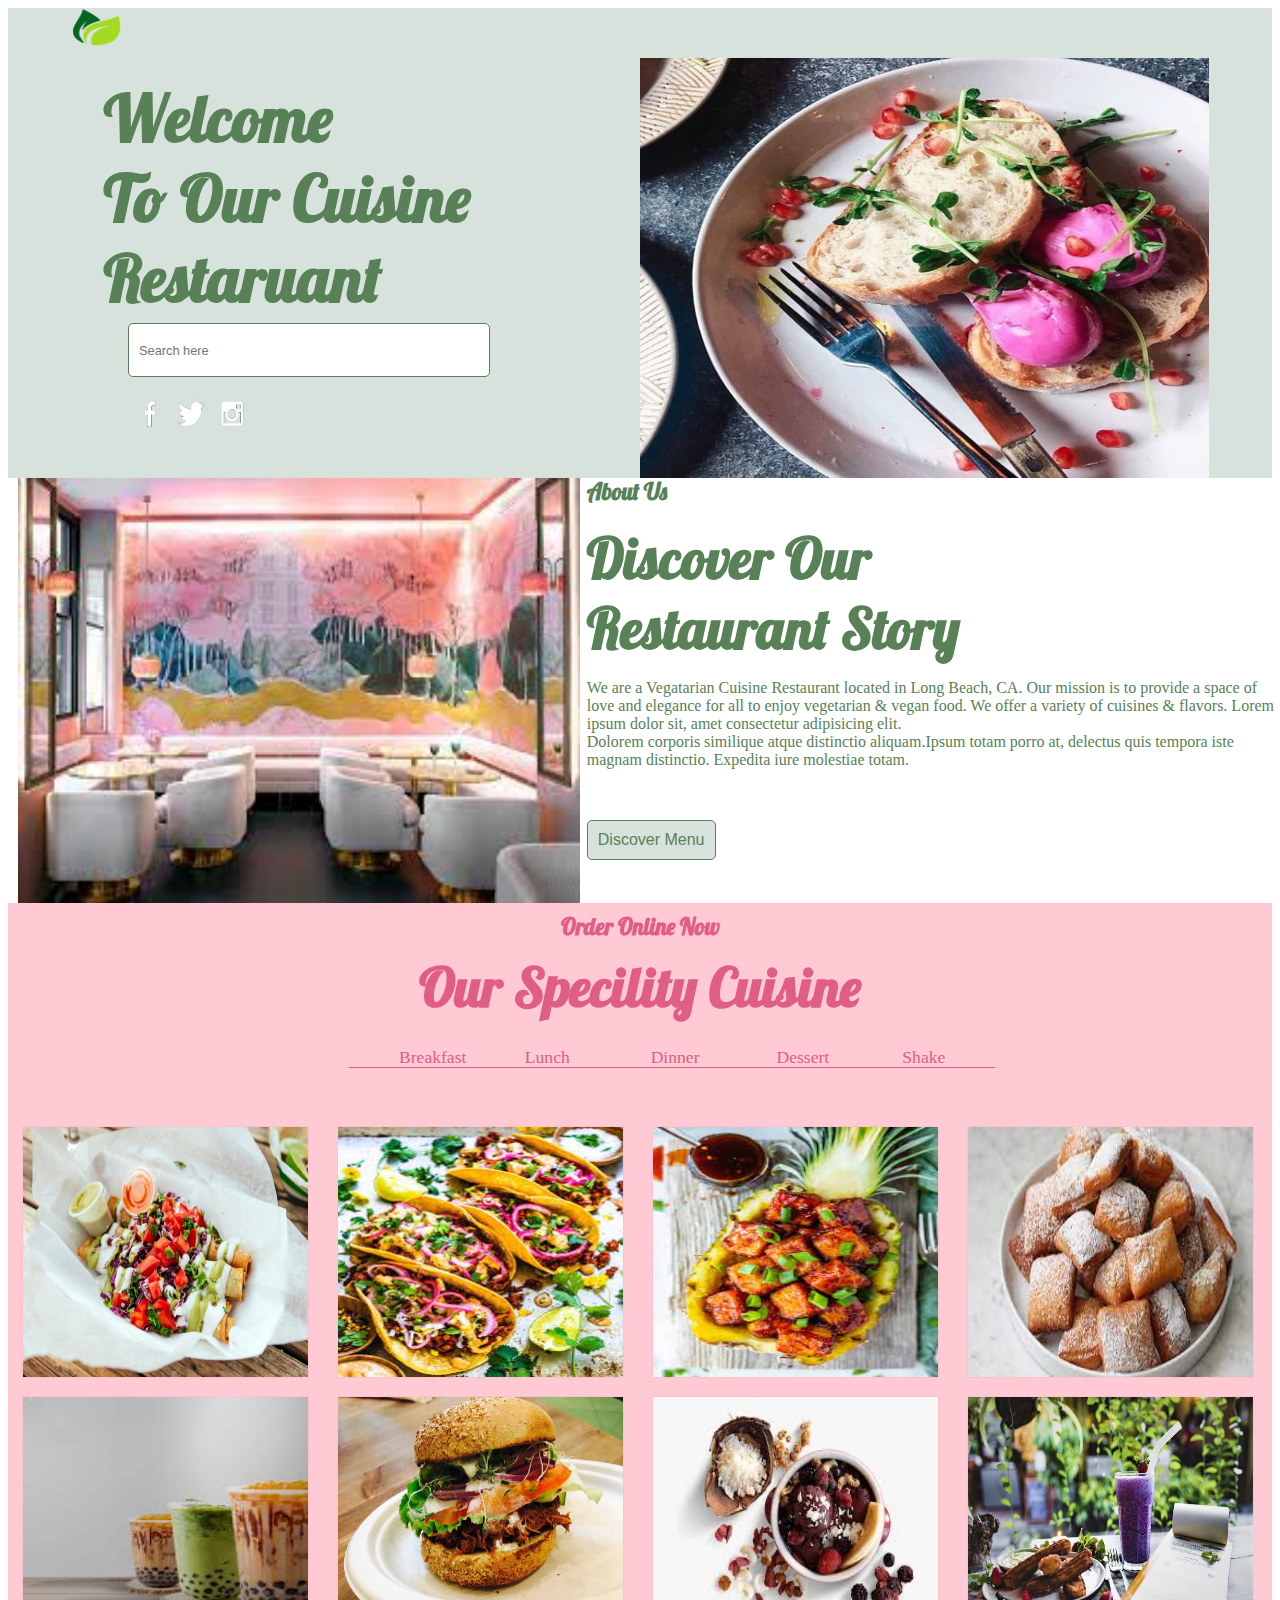
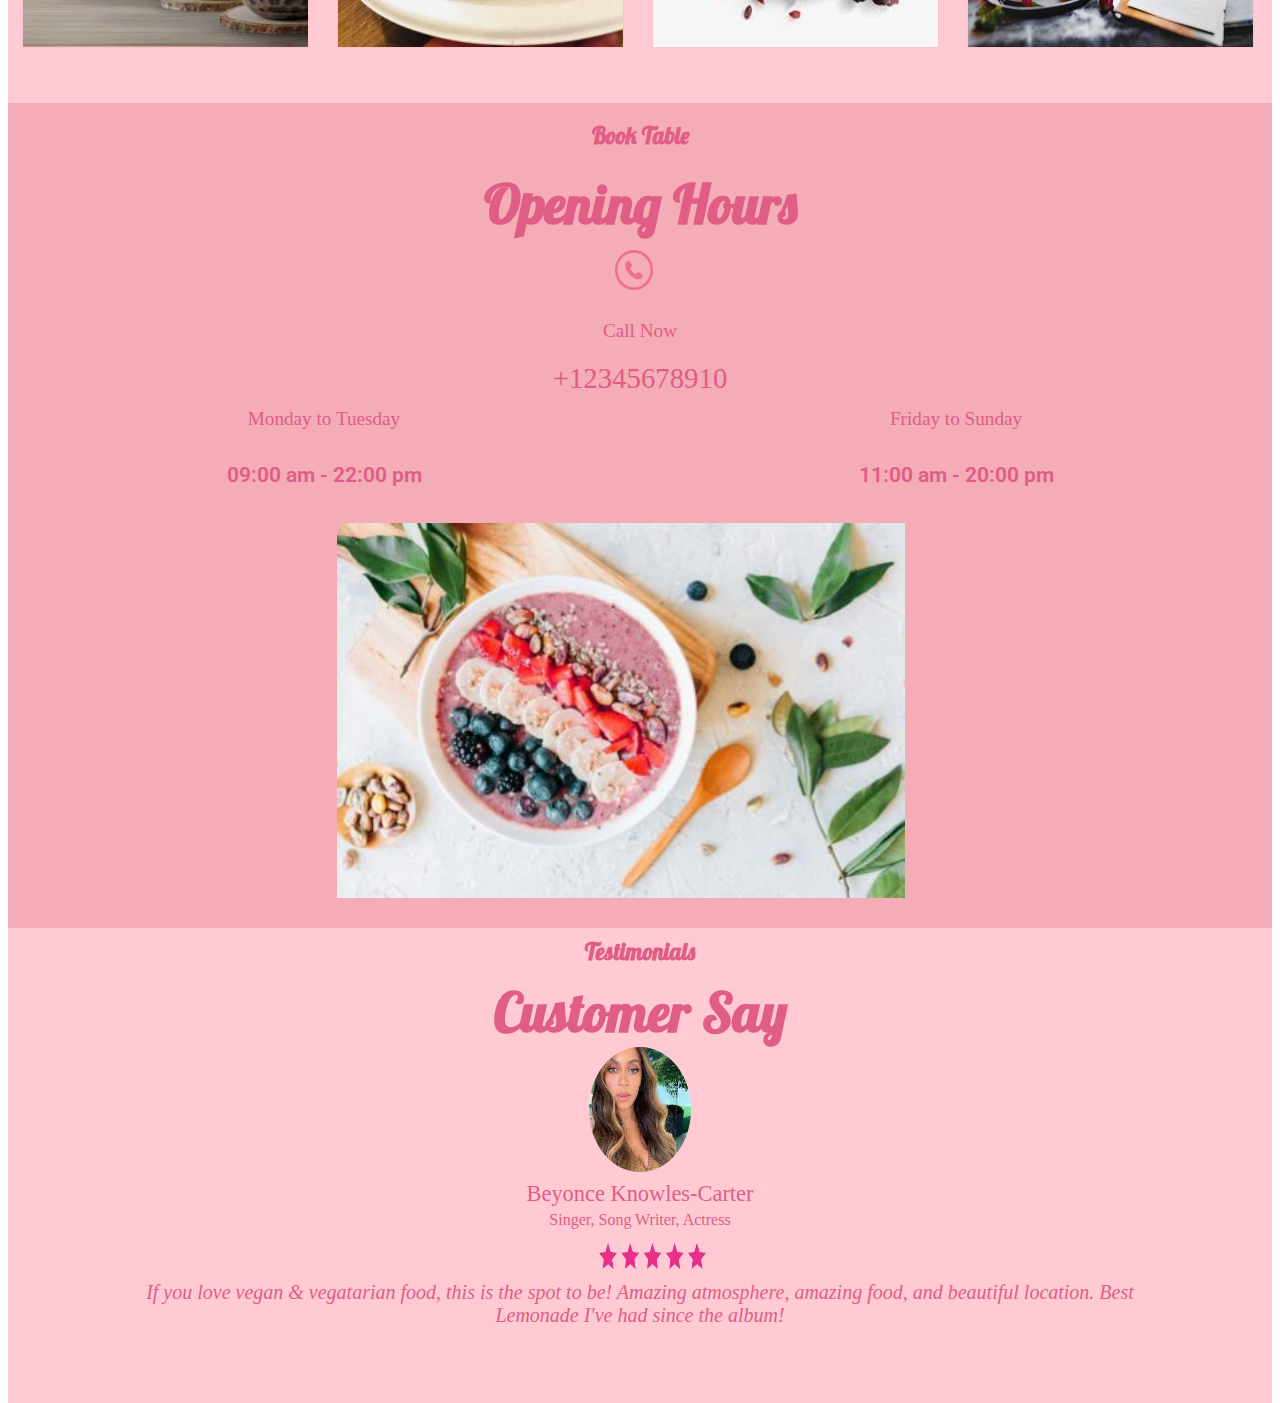
<file: index.html>
<!DOCTYPE html>
<html lang="en">
<head>
    <meta charset="UTF-8">
    <meta http-equiv="X-UA-Compatible" content="IE=edge">
    <meta name="viewport" content="width=device-width, initial-scale=1.0">
    <title>Restaruant Layout</title>
    <link rel="preconnect" href="https://fonts.googleapis.com">
<link rel="preconnect" href="https://fonts.gstatic.com" crossorigin>
<link href="https://fonts.googleapis.com/css2?family=Lobster&family=Open+Sans:wght@300;400&family=Roboto+Condensed:wght@300;400&family=Roboto:wght@300;400;700&display=swap" rel="stylesheet">
    <link rel="stylesheet" href="style.css">
</head>
<body>
    <header>
        <img src="RestaurantImages/download-2.png" alt="Restaruant Logo">
        <nav>
            <ul>
                <li><a href="Home">Home</a></li>
                <li><a href="About Us">About Us</a></li>
                <li><a href="Menu">Menu</a></li>
                <li><a href="Order Now">Order Now</a></li>
                <li><a href="Blog">Blog</a></li>
                <li><a href="Location">Location</a></li>
                <li><a href="Shopping Cart"><img src="RestaurantImages/images-3.png" alt="Shopping Cart Icon"></a></li>
                <li><img src="RestaurantImages/download-1.png" alt="Search Bar"Search></li> 
            </ul>
        </nav>
    </header>

    <section class="firstsection"> 
            <section class="firstleft">
                <h1>Welcome <br> To Our Cuisine <br> Restaruant</h1>
                <input type="text" placeholder="Search here"></input>
                <img class="icons" src="RestaurantImages/images.png" alt="social media icons">
            </section>
            <section>
            <img class="mainimage" src="RestaurantImages/photo6jpg.jpg" alt="Image of Food">
            </section>
    </section>

    <section class="discoversection">
        <img src="RestaurantImages/download.jpg" alt="Image of Food">
        <section>
            <h2 class="aboutus">About Us</h2>
            <h2>Discover Our <br> Restaurant Story</h2>
            <p>We are a Vegatarian Cuisine Restaurant located in Long Beach, CA. Our mission is to provide a space of love and elegance for all to enjoy vegetarian & vegan food. We offer a variety of cuisines & flavors. Lorem ipsum dolor sit, amet consectetur adipisicing elit.  <br> Dolorem corporis similique atque distinctio aliquam.Ipsum totam porro at, delectus quis tempora iste magnam distinctio. Expedita iure molestiae totam.</p>
            <aside>
                <button>Discover Menu<i class="fa fa-caret-down"></i></button>
            </aside>
        </section>
    </section>

    <section class="specility">
        <section>
            <h2 class="orderonline">Order Online Now</h2>
            <h2>Our Specility Cuisine</h2>
            <ul>
                <li><a href="Breakfast">Breakfast</a></li>
                <li><a href="Launch">Lunch</a></li>
                <li><a href="Dinner">Dinner</a></li>
                <li><a href="Dessert">Dessert</a></li>
                <li><a href="Shake">Shake</a></li>
            </ul>
        </section>
        <section>
            <div class="container">
                <img src="RestaurantImages/Courtesy_of_Lick_It_Up1_09c95e53-058b-45ae-9a51-a971ea5318b6.jpg" alt="food" class="image">
                <div class="middle">
                    <div class="text"></div>
                </div>
            </div>

            <div class="container">
            <img src="RestaurantImages/download-2.jpg" alt="food" class="image">
                <div class="middle">
                    <div class="text"></div>
                </div>
            </div>

            <div class="container">
            <img src="RestaurantImages/download-3.jpg" alt="food" class="image">
                <div class="middle">
                    <div class="text"></div>
                </div>
            </div>

            <div class="container">
            <img src="RestaurantImages/download-1.jpg" alt="food" class="image">
                <div class="middle">
                    <div class="text"></div>
                </div>
            </div>

            <div class="container">
            <img src="RestaurantImages/images.jpg" alt="food" class="image">
                <div class="middle">
                    <div class="text"></div>
                </div>
             </div>

            <div class="container">
            <img src="RestaurantImages/fullsizerenderjpg-6f376360fb34c178.jpg" alt="food" class="image">
                <div class="middle">
                    <div class="text"></div>
                </div>
            </div>

            <div class="container">
            <img src="RestaurantImages/images-1.jpeg" alt="food" class="image">
                <div class="middle">
                    <div class="text"></div>
                </div>
            </div>

            <div class="container">
            <img src="RestaurantImages/vegan_food_juice_640.jpg" alt="food" class="image">
                <div class="middle">
                    <div class="text"></div>
                </div>
             </div>

        </section>
    </section>

    <section class="opening">

        <section class="hours">
            <h2>Book Table</h2>
            <h2 class="openinghours">Opening Hours</h2>
            <img src="RestaurantImages/images-2.png" alt="phone icon">
            <span>Call Now</span>
            <span class="number">+12345678910</span>
        </section>
        <section>
            <section>
               <span>Monday to Tuesday</span>
               <span>Friday to Sunday</span>
            </section>
            <section>
                <span class="openingtime">09:00 am - 22:00 pm</span>
                <span class="openingtime">11:00 am - 20:00 pm</span>
            </section>
        </section>
        <img src="RestaurantImages/Stocksy-acai-bowl-Natasa-Mandic-425x285.jpg" alt="food">
    </section>

    <section class="reviews">
        <h3 class="Testimonials">Testimonials</h3>
        <h3>Customer Say</h3>
        <img class="reviewerimage" src="RestaurantImages/download-6.jpg" alt="image of reviewer">
        <span>Beyonce Knowles-Carter</span>
        <span class="role">Singer, Song Writer, Actress</span>
        <img class="fivestars" src="RestaurantImages/images-5.png" alt="five stars">
        <p>If you love vegan & vegatarian food, this is the spot to be! Amazing atmosphere, amazing food, and beautiful location. Best Lemonade I've had since the album!</p>
    </section>
</body>
</html>
</file>
<file: style.css>
/*-------------navstartshere--------------*/

header{
    float: left;
    height: 50px;
    width: 100%;
    background-color: rgb(216, 226, 220);
    color:  rgb(88, 129, 87);
}

header>img{
    float: left;
    height: 40px;
    width: 4%;
    margin-left: 5%;
}

nav ul{
    float: left;
    width: 80%;
    padding: 0;
    margin-left: 50%;
}

nav a{
    text-decoration: none;
    color: rgb(88, 129, 87);
    font-size: 18px;
    font-family: 'Roboto';
    font-weight: 600;
}

nav li{
    float: left;
    height: 40px
    width: 5%;
    padding: 2px 12px;
    list-style: none;
}

nav a img, nav img{
    float: left;
    height: 25px;
    width: 100%;
    padding-bottom: 5px;
}



/*----------------bodycontent-----------------------*/

body{
    font-size: 16px;
    color: rgb(224, 93, 134);
}

body{
    font-weight: 400;
}

body h1, h2, h3{
    font-family: Lobster;
}

/*-------------firstsectionstartshere--------------*/

.firstsection{
    float: left;
    height: 420px;
    width: 100%;
    clear: both;
    background-color: rgb(216, 226, 220);
    color: rgb(88, 129, 87);
}

.firstsection .firstleft{
    float: left;
    height: 420px;
    width: 50%;
}

.firstsection h1{
    float: left;
    height: 230px;
    width: 70%;
    font-size: 4em;
    padding: 0 12%;
    margin: 20px 20px 15px;
}

.firstsection input{
    float: left;
    height: 50px;
    width: 55%;
    height: 50px;
    font-size: 0.8em;
    padding-left: 10px;
    margin: 0px 120px 10px;
    border: solid rgb(88, 129, 87) 1px;
    border-radius: 5px;
}

.icons{
    float: left;
    height: 50px;
    width: 20%;
    margin: 0px 120px 10px;
}

.mainimage{
    float: left;
    height: 420px;
    width: 45%;
}
/*-------------discoversectionstartshere--------------*/
.discoversection{
    float: left;
    height: 425px;
    width: 100%;
    background-color: rgb(255, 255, 255);
    color: rgb(88, 129, 87);
    padding-left: 10px;
}

.discoversection img{
    float: left;
    height: 425px;
    width: 44.5%;
    margin-right: 1px;
}

.discoversection .aboutus{
    font-size: 1.4em;
    height: 30px
}

.discoversection h2{
    float: right;
    height: 125px;
    width: 55%;
    font-size: 3.5em;
    margin: 0;
    margin-bottom: 15px;
}

.discoversection p{
    float: right;
    height: 125px;
    width: 55%;
    font-size: 1em;
}

.discoversection aside{
    float: right;
    height: 40px;
    width: 55%;
}

.discoversection button{
    padding: 10px 10px;
    font-size: 1em;
    background-color: rgb(216, 226, 220);
    color:rgb(88, 129, 87);
    border: solid 1px rgb(88, 129, 87); 
    border-radius: 5px;
}
/*--------------sectionstartshere--------------------*/
.specility{
    float: left;
    height: 800px;
    width: 100%;
    clear: both;
    background-color: rgb(255, 202, 212);
}

.specility .orderonline{
    font-size: 1.4em;
    height: 30px;
    text-align: center;
    margin-top: 10px;
}

.specility h2{
    float: left;
    height: 60px;
    width: 100%;
    font-size: 3.4em;
    text-align: center;
    margin: 0 0 10px 0;
}

.specility section ul{
    float: left;
    height: 20px;
    width: 50%;
    text-align: center;
    margin: 24px 25% 40px;
    padding: 0;
    padding-bottom: 10px;
}

.specility a{
    text-decoration: none;
    color: rgb(224, 93, 134);
    border-bottom: rgb(224, 93, 134) solid 1px;
    padding: 0 50px;
    font-size: 1.1em;
}
.specility a:hover{
    color:  white;
    border-bottom:  white solid 1px;
}

.specility section li{
    float: left;
    height: 20px;
    width: 12%;
    list-style: none;
    padding: 0 25px;
}

.specility section + section{
    float: left;
    height: 500px;
    width: 100%;
}

.specility img{
    float: left;
    height: 250px;
    width: 22.55%;
    outline: pink solid 1px;
    margin: 10px 15px;
}

.image{
    opacity: 1;
    display: block;
    width: 100%;
    height: auto;
    transition: .5 ease;
    backface-visibility: hidden;
}

.middle{
    transition: .5 ease;
    opacity: 0;
    position: absolute;
    top: 50%;
    left: 50%;
    transform: translate(-50%,-50%);
    -ms-transform: translate(-50%, -50%);
    text-align: center;
}


.container:hover .image{
    opacity: 0.3;
}

.container:hover .middle{
    opacity: 1;
}

.text{
    background-color: white;
    color: black;
    font-size: 16px;
    padding: 16px 32px;
    text-align: center;
    float: left;
}

/*--------------openingstartshere--------------------*/
.opening{
    float: left;
    height: 825px;
    width: 100%;
    background-color: rgb(244, 172, 183);
}

.hours{
    float: left;
    width: 100%;
    height: 300px;
}

.hours span{
    float: left;
    text-align: center;
    width: 100%;
    margin-top: 20px;
    font-size: 1.2em;
}

.hours .number{
    font-size: 1.8em;
}

.hours img{
    float: left;
    height: 40px;
    width: 3%;
    margin: 40px 48% 10px;
}

.hours .openinghours{
    font-size: 3.4em;
    text-align: center;
    margin: 0 0 10px 0px;
}

.hours h2{
    font-size: 1.4em;
    height: 30px;
    text-align: center;
}

.hours + section{
    float: left;
    width: 100%;
    height: 100px;
}

.hours + section section span{
    width: 50%;
    height: 50px;
    float: left;
    text-align: center;
    font-size: 1.2em;
    padding-top: 5px;
}

.opening .openingtime{
    font-size: 1.3em;
    font-family: 'Roboto';
    font-weight: 600;

}

.opening>img{
    float: left;
    width: 45%;
    height: 375px;
    margin: 20px 26%;

}

/*--------------reviesstartshere--------------------*/
.reviews{
    float: left;
    height: 475px;
    width: 100%;
    background-color: rgb(255, 202, 212);
}

.reviews h3{
    float: left;
    width: 100%;
    height: 50px;
    font-size: 3.4em;
    text-align: center;
    margin: 0 0 10px 0px;
}

.reviews .Testimonials{
    font-size: 1.4em;
    height: 30px;
    text-align: center;
    margin-top: 10px;
}


.reviews .reviewerimage{
    float: left;
    width: 8%;
    height: 125px;
    border-radius:50%;
    margin: 9px 46%;
}

.reviews span{
    float: left;
    width: 100%;
    height: 25px;
    font-size: 1.4em;
    height: 30px;
    text-align: center;

}

.reviews .role{
  font-size: 1em;
}


.reviews .fivestars{
    float: left;
    width: 100%;
    height: 15px;
}

.reviews p{
    float: left;
    width: 80%;
    height: 100px;
    margin: 5px 10%;
    font-style: italic;
    font-size: 20px;
    text-align: center;
}

.reviews .fivestars{
    float: left;
    height: 30px;
    width: 10%;
    margin: 0px 46% 5px;
}
</file>
